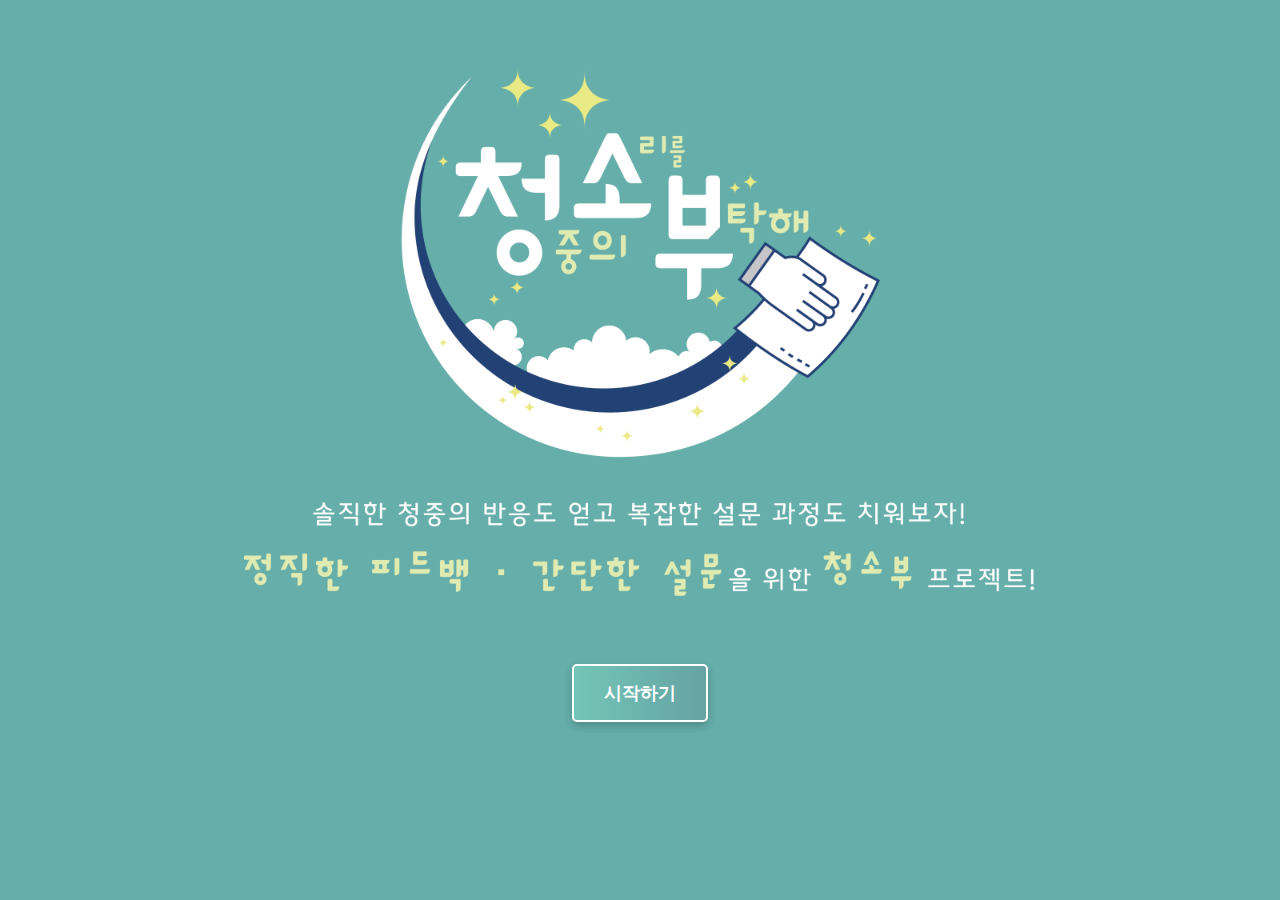
<file: 01. KT 에이블스쿨 4기 프로젝트 (2023) /02. 최종 프로젝트 (청중의 소리를 부탁해)/code/Web/templates/cover-page.html>
<!DOCTYPE html>
<html lang="ko">
<head>
    <meta charset="UTF-8">
    <meta name="viewport" content="width=device-width, initial-scale=1.0">
    <title>청중의 소리를 부탁해</title>
    <link rel="stylesheet" href="../static/css/cover-page.css">
</head>
<body>
<div class="background-image">
    <div btn-container>
        <button>시작하기</button>
    </div>
</div>
</body>
</html>
</file>
<file: 01. KT 에이블스쿨 4기 프로젝트 (2023) /02. 최종 프로젝트 (청중의 소리를 부탁해)/code/Web/static/css/cover-page.css>
body {
    margin: 0;
    padding: 0;
    height: 100%
}

.background-image {
    width: 100%;
    height: 100vh;
    background-image: url(../img/cover-page-background.png);
    background-size: cover;
    background-position: center;
    background-repeat: no-repeat;
    background-color: #65aeaa;
    display: flex;
    justify-content: center;
    align-items: center
}

.btn-container {
    text-align: center
}

button {
    padding: 1vw 2vw;
    font-size: 1.2vw;
    font-weight: 700;
    background: linear-gradient(to right, #73c5b7, #66a3a3);
    color: #fff;
    border: 2px solid #fff;
    border-radius: 5px;
    cursor: pointer;
    transition: all .3s ease;
    box-shadow: 0 4px 8px rgba(0, 0, 0, .2);
    position: absolute;
    top: 80%;
    left: 50%;
    transform: translate(-50%, -50%)
}

button:hover {
    padding: 12px 24px;
    font-size: 16px
}

button {
    padding: 15px 30px;
    font-size: 18px
}

@media screen and (min-width: 600px) {
    button {
        padding: 12px 24px;
        font-size: 16px;
        top: 75%
    }
}

@media screen and (min-width: 1024px) {
    button {
        padding: 15px 30px;
        font-size: 18px;
        top: 77%
    }
}
</file>
